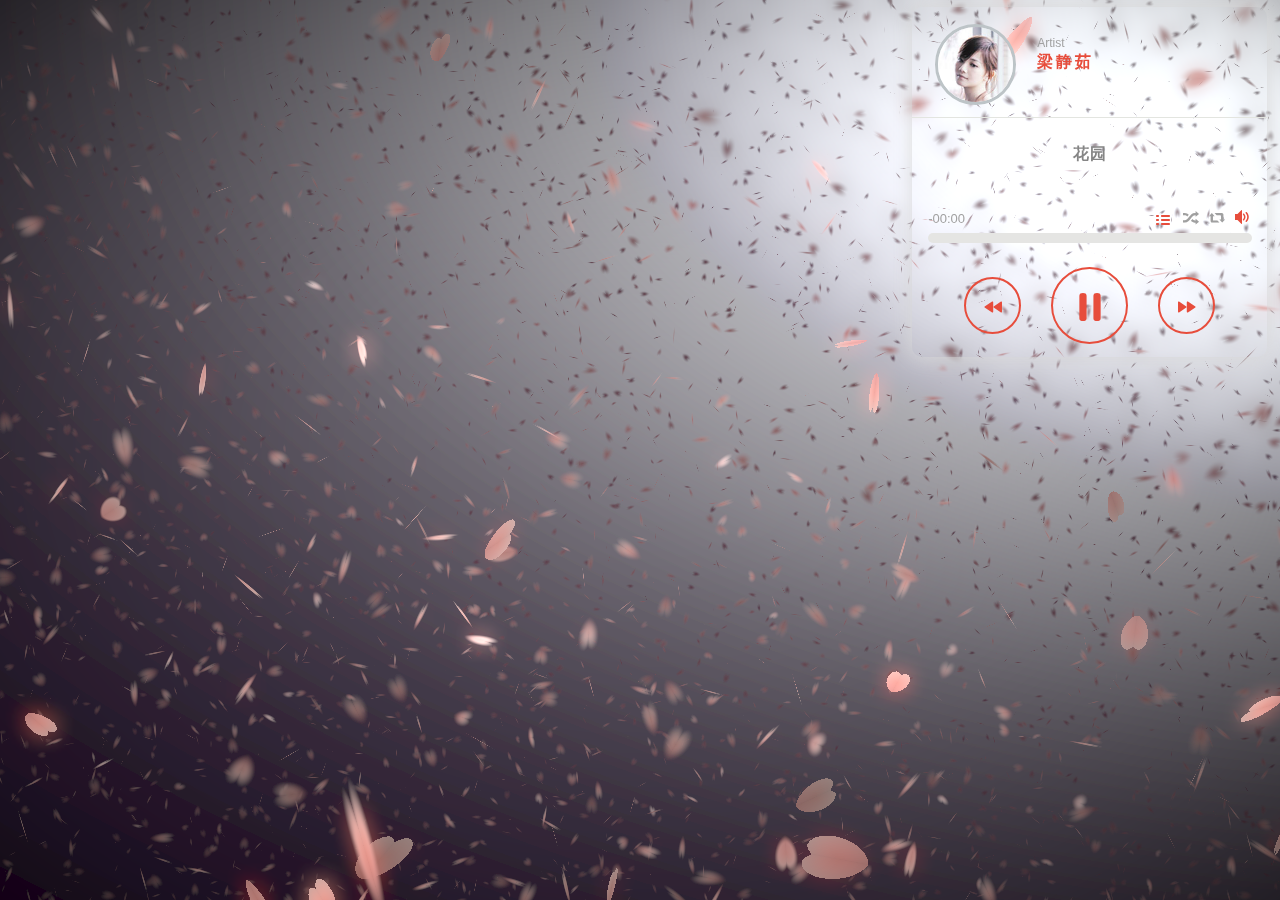
<file: lovebaba.html>
<!DOCTYPE html PUBLIC "-//W3C//DTD XHTML 1.0 Transitional//EN" "http://www.w3.org/TR/xhtml1/DTD/xhtml1-transitional.dtd">
<html xmlns="http://www.w3.org/1999/xhtml">
<head>
<meta http-equiv="Content-Type" content="text/html; charset=utf-8" />
<title>lovebaba</title>
<meta name="description" content="" />

</head>

<body>
<!-- 打字机效果-->		
		<!--导库-->
<link rel="stylesheet" href="js/style.css" type="text/css" media="all">
<link href="css/default.css" type="text/css" rel="stylesheet">
<link rel="stylesheet" type="text/css" href="css/player.css">
<link rel="stylesheet" type="text/css" href="css/hexagons.css">
<link rel="stylesheet" type="text/css" href="css/lanren.css">
<script type="text/javascript" src="js/jquery.js"></script>
<script type="text/javascript" src="js/text.js"></script>
<!-- 显示时间 -->
<script type="text/javascript" src="js/time.js"></script>
<script type="text/javascript" src="js/garden.js"></script>
<script type="text/javascript" src="js/functions.js"></script>
<style type="text/css">
#contentDiv{
position:relative;
width:100%;
height:100%;
}
body{font:12px/180% Arial, Helvetica, sans-serif, "新宋体";}
.music_wrap{    position: absolute;
    right:1%;
    top: -43px;
	}
.volume{
    margin-top: -1px;
	}	
#loveHeart{
  position: absolute;
  left:35%;
  top:20px;
  
}
#garden{
width:500px!important;
height:500px!important;
}
#time {
    left: 15%;
    top: 25%;
  
}
#myContent{
top:50px;
}
#nice_picture{
 position: absolute;
 width:100%;
 top:55%;
 left:2%;
}

</style>
<div id="contentDiv">
  <canvas id="sakura"></canvas>
  		<div class="music_wrap">
		<div class="artist_info">
			<div class="artist_avatar">
				<img />
			</div>
			<div class="artist">Artist</div>
			<div class="artist_name">歌手</div>
		</div>

		<div class="track">
			<div class="music_name">歌曲</div>
			<div class="music_album">专辑</div>
		</div>

		<div class="control">
			<div class="option">
				<div class="time">-00:00</div>
				<div class="volume" title="音量">
					<p>&#xe604;</p>
				</div>
				<div class="volume_wrap hidden">
					<div class="volume_bar">
						<div class="volume_now"></div>
					</div>
				</div>
				<ul id="option_list">
					<li class="repeat" title="单曲循环">&#xe609;</li>
					<li class="shuffle" title="随机播放">&#xe608;</li>
					<li class="list" title="列表循环">&#xe606;</li>
				</ul>
			</div>

			<div class="progress_bar" id="bar">
				<div class="progress"></div>
				<div class="buffer"></div>
			</div>

			<div class="action_button">
				<div class="prev" title="上一首">&#xe60d;</div>
				<div class="play" title="播放" id="play">&#xe60a;</div>
				<div class="pause hidden" title="暂停">&#xe60b;</div>
				<div class="next" title="下一首">&#xe60c;</div>
			</div>
		</div>
  
  </div>
  	<!-- #myContent -->
		<div id="myContent">
				<span id="blink" style="display: none;">_</span></div>
		<div id="contentToWrite" style="display:none">		    					
			每当见到你的时候，多希望时间能多停留一秒钟，<br>
				那你就能多陪我一秒钟。<br>
				我知道，我已经喜欢上了你。<br>
				不管你面临多大的压力，<br>
				不管你前面的路如何崎岖，<br>
				不管你经历过什么，<br>
				我都希望能在你身边看着你，陪着你，一起度过。<br>
				无论你在何时，无论你在何处，无论你做什么；请记住,<br>
				我永远支持你，无时无刻不想着你。<br>
				请相信我，我并不是一无是处，<br>
				希望你能给我个机会走进你内心，接受我。<br>
				我不会唱歌，不会跳舞，所以只能在背后默默地支持你，<br>
				陪着你吃，陪着你玩，是我最高兴的事情。<br>
				这辈子最疯狂的事，就是爱上了你，<br>
				最大的希望，就是有你陪我疯一辈子。     <br>
				我希望我们未来的故事，就像→_→右边的计时器，<br>
				一直持续到永远，直至数据溢出。<br>
				爸爸，你能接受我吗？<br>				
				-----------------------Just for You, baba<br>
		</div>
		<script type="text/javascript">
			writeContent(true);
		</script>
		
	

		<audio id="audio">
			
		</audio>
		<div id="loveHeart">
			<canvas id="garden"></canvas>
			<!-- #time -->
		<div id="time">
			<span id="show"></span>
			<script type="text/javascript">
				setTimeout("showTime()", 54000);
			</script>
		</div>
		</div>
    	<div id="nice_picture">
		<ul id="hexGrid">
		<li class="hex" id="imgli1" style="display:none;">
			<a class="hexIn" href="#">
			    <div id="imgt1" ></div>
	            <div id="imgt11" ></div>
				<h1>可爱的爸爸</h1>
				<p>看这八字眉，看这小嘴哈哈哈~~~</p>
			</a>
		</li>
		<li class="hex" id="imgli2" style="display:none;">
			<a class="hexIn" href="#">
				<div id="imgt2"></div>
	            <div id="imgt22"></div>
				<h1>妩媚的爸爸</h1>
				<p>来吧，电死我吧！！！</p>
			</a>
		</li>
		<li class="hex" id="imgli3" style="display:none;">
			<a class="hexIn" href="#">
			    <div id="imgt3"></div>
	            <div id="imgt33"></div>
				<h1>调皮的爸爸</h1>
				<p>小朋友样子的爸爸也是很可爱滴！！！</p>
			</a>
		</li>
			
		<li class="hex" id="imgli4" style="display:none;">
			<a class="hexIn" href="#">
				<div id="imgt4"></div>
	            <div id="imgt44"></div>
				<h1>清纯的爸爸</h1>
				<p>放下那个杨桃，有事冲我来！！！</p>
			</a>
         </li>
        <li class="hex" id="imgli5" style="display:none;">
			<a class="hexIn" href="#">
			    <div id="imgt5"></div>
	            <div id="imgt55"></div>
				<h1>大长腿的爸爸</h1>
				<p>一半屏幕大长腿的爸爸！！！</p>
			</a>
		</li>
</ul>
		
		</div>    

		</div>
		
<script>

setTimeout(function () {
  
		$("#imgli1").css("display","block");$("#imgt1").addClass("fadeInLong1 walker");$("#imgt11").addClass("fadeOutLong1 walker");
	}, 10000);
setTimeout(function () {
			$("#imgli2").css("display","block");$("#imgt2").addClass("fadeInLong2 walker");$("#imgt22").addClass("fadeOutLong2 walker");
	}, 25000);
setTimeout(function () {
			$("#imgli3").css("display","block");$("#imgt3").addClass("fadeInLong3 walker");$("#imgt33").addClass("fadeOutLong3 walker");
	}, 40000);
setTimeout(function () {
			$("#imgli4").css("display","block");$("#imgt4").addClass("fadeInLong5 walker");$("#imgt44").addClass("fadeOutLong5 walker");
	}, 55000);
setTimeout(function () {
			$("#imgli5").css("display","block");$("#imgt5").addClass("fadeInLong4 walker");$("#imgt55").addClass("fadeOutLong4 walker");
	}, 70000);
	
</script>	
<!-- sakura shader -->
<script id="sakura_point_vsh" type="x-shader/x_vertex">
uniform mat4 uProjection;
uniform mat4 uModelview;
uniform vec3 uResolution;
uniform vec3 uOffset;
uniform vec3 uDOF;  //x:focus distance, y:focus radius, z:max radius
uniform vec3 uFade; //x:start distance, y:half distance, z:near fade start

attribute vec3 aPosition;
attribute vec3 aEuler;
attribute vec2 aMisc; //x:size, y:fade

varying vec3 pposition;
varying float psize;
varying float palpha;
varying float pdist;

//varying mat3 rotMat;
varying vec3 normX;
varying vec3 normY;
varying vec3 normZ;
varying vec3 normal;

varying float diffuse;
varying float specular;
varying float rstop;
varying float distancefade;

void main(void) {
    // Projection is based on vertical angle
    vec4 pos = uModelview * vec4(aPosition + uOffset, 1.0);
    gl_Position = uProjection * pos;
    gl_PointSize = aMisc.x * uProjection[1][1] / -pos.z * uResolution.y * 0.5;

    pposition = pos.xyz;
    psize = aMisc.x;
    pdist = length(pos.xyz);
    palpha = smoothstep(0.0, 1.0, (pdist - 0.1) / uFade.z);

    vec3 elrsn = sin(aEuler);
    vec3 elrcs = cos(aEuler);
    mat3 rotx = mat3(
        1.0, 0.0, 0.0,
        0.0, elrcs.x, elrsn.x,
        0.0, -elrsn.x, elrcs.x
    );
    mat3 roty = mat3(
        elrcs.y, 0.0, -elrsn.y,
        0.0, 1.0, 0.0,
        elrsn.y, 0.0, elrcs.y
    );
    mat3 rotz = mat3(
        elrcs.z, elrsn.z, 0.0, 
        -elrsn.z, elrcs.z, 0.0,
        0.0, 0.0, 1.0
    );
    mat3 rotmat = rotx * roty * rotz;
    normal = rotmat[2];

    mat3 trrotm = mat3(
        rotmat[0][0], rotmat[1][0], rotmat[2][0],
        rotmat[0][1], rotmat[1][1], rotmat[2][1],
        rotmat[0][2], rotmat[1][2], rotmat[2][2]
    );
    normX = trrotm[0];
    normY = trrotm[1];
    normZ = trrotm[2];

    const vec3 lit = vec3(0.6917144638660746, 0.6917144638660746, -0.20751433915982237);

    float tmpdfs = dot(lit, normal);
    if(tmpdfs < 0.0) {
        normal = -normal;
        tmpdfs = dot(lit, normal);
    }
    diffuse = 0.4 + tmpdfs;

    vec3 eyev = normalize(-pos.xyz);
    if(dot(eyev, normal) > 0.0) {
        vec3 hv = normalize(eyev + lit);
        specular = pow(max(dot(hv, normal), 0.0), 20.0);
    }
    else {
        specular = 0.0;
    }

    rstop = clamp((abs(pdist - uDOF.x) - uDOF.y) / uDOF.z, 0.0, 1.0);
    rstop = pow(rstop, 0.5);
    //-0.69315 = ln(0.5)
    distancefade = min(1.0, exp((uFade.x - pdist) * 0.69315 / uFade.y));
}
</script>
<script id="sakura_point_fsh" type="x-shader/x_fragment">
#ifdef GL_ES
//precision mediump float;
precision highp float;
#endif

uniform vec3 uDOF;  //x:focus distance, y:focus radius, z:max radius
uniform vec3 uFade; //x:start distance, y:half distance, z:near fade start

const vec3 fadeCol = vec3(0.08, 0.03, 0.06);

varying vec3 pposition;
varying float psize;
varying float palpha;
varying float pdist;

//varying mat3 rotMat;
varying vec3 normX;
varying vec3 normY;
varying vec3 normZ;
varying vec3 normal;

varying float diffuse;
varying float specular;
varying float rstop;
varying float distancefade;

float ellipse(vec2 p, vec2 o, vec2 r) {
    vec2 lp = (p - o) / r;
    return length(lp) - 1.0;
}

void main(void) {
    vec3 p = vec3(gl_PointCoord - vec2(0.5, 0.5), 0.0) * 2.0;
    vec3 d = vec3(0.0, 0.0, -1.0);
    float nd = normZ.z; //dot(-normZ, d);
    if(abs(nd) < 0.0001) discard;

    float np = dot(normZ, p);
    vec3 tp = p + d * np / nd;
    vec2 coord = vec2(dot(normX, tp), dot(normY, tp));

    //angle = 15 degree
    const float flwrsn = 0.258819045102521;
    const float flwrcs = 0.965925826289068;
    mat2 flwrm = mat2(flwrcs, -flwrsn, flwrsn, flwrcs);
    vec2 flwrp = vec2(abs(coord.x), coord.y) * flwrm;

    float r;
    if(flwrp.x < 0.0) {
        r = ellipse(flwrp, vec2(0.065, 0.024) * 0.5, vec2(0.36, 0.96) * 0.5);
    }
    else {
        r = ellipse(flwrp, vec2(0.065, 0.024) * 0.5, vec2(0.58, 0.96) * 0.5);
    }

    if(r > rstop) discard;

    vec3 col = mix(vec3(1.0, 0.8, 0.75), vec3(1.0, 0.9, 0.87), r);
    float grady = mix(0.0, 1.0, pow(coord.y * 0.5 + 0.5, 0.35));
    col *= vec3(1.0, grady, grady);
    col *= mix(0.8, 1.0, pow(abs(coord.x), 0.3));
    col = col * diffuse + specular;

    col = mix(fadeCol, col, distancefade);

    float alpha = (rstop > 0.001)? (0.5 - r / (rstop * 2.0)) : 1.0;
    alpha = smoothstep(0.0, 1.0, alpha) * palpha;

    gl_FragColor = vec4(col * 0.5, alpha);
}
</script>
<!-- effects -->
<script id="fx_common_vsh" type="x-shader/x_vertex">
uniform vec3 uResolution;
attribute vec2 aPosition;

varying vec2 texCoord;
varying vec2 screenCoord;

void main(void) {
    gl_Position = vec4(aPosition, 0.0, 1.0);
    texCoord = aPosition.xy * 0.5 + vec2(0.5, 0.5);
    screenCoord = aPosition.xy * vec2(uResolution.z, 1.0);
}
</script>
<script id="bg_fsh" type="x-shader/x_fragment">
#ifdef GL_ES
//precision mediump float;
precision highp float;
#endif

uniform vec2 uTimes;

varying vec2 texCoord;
varying vec2 screenCoord;

void main(void) {
    vec3 col;
    float c;
    vec2 tmpv = texCoord * vec2(0.8, 1.0) - vec2(0.95, 1.0);
    c = exp(-pow(length(tmpv) * 1.8, 2.0));
    col = mix(vec3(0.02, 0.0, 0.03), vec3(0.96, 0.98, 1.0) * 1.5, c);
    gl_FragColor = vec4(col * 0.5, 1.0);
}
</script>
<script id="fx_brightbuf_fsh" type="x-shader/x_fragment">
#ifdef GL_ES
//precision mediump float;
precision highp float;
#endif
uniform sampler2D uSrc;
uniform vec2 uDelta;

varying vec2 texCoord;
varying vec2 screenCoord;

void main(void) {
    vec4 col = texture2D(uSrc, texCoord);
    gl_FragColor = vec4(col.rgb * 2.0 - vec3(0.5), 1.0);
}
</script>
<script id="fx_dirblur_r4_fsh" type="x-shader/x_fragment">
#ifdef GL_ES
//precision mediump float;
precision highp float;
#endif
uniform sampler2D uSrc;
uniform vec2 uDelta;
uniform vec4 uBlurDir; //dir(x, y), stride(z, w)

varying vec2 texCoord;
varying vec2 screenCoord;

void main(void) {
    vec4 col = texture2D(uSrc, texCoord);
    col = col + texture2D(uSrc, texCoord + uBlurDir.xy * uDelta);
    col = col + texture2D(uSrc, texCoord - uBlurDir.xy * uDelta);
    col = col + texture2D(uSrc, texCoord + (uBlurDir.xy + uBlurDir.zw) * uDelta);
    col = col + texture2D(uSrc, texCoord - (uBlurDir.xy + uBlurDir.zw) * uDelta);
    gl_FragColor = col / 5.0;
}
</script>
<!-- effect fragment shader template -->
<script id="fx_common_fsh" type="x-shader/x_fragment">
#ifdef GL_ES
//precision mediump float;
precision highp float;
#endif
uniform sampler2D uSrc;
uniform vec2 uDelta;

varying vec2 texCoord;
varying vec2 screenCoord;

void main(void) {
    gl_FragColor = texture2D(uSrc, texCoord);
}
</script>
<!-- post processing -->
<script id="pp_final_vsh" type="x-shader/x_vertex">
uniform vec3 uResolution;
attribute vec2 aPosition;
varying vec2 texCoord;
varying vec2 screenCoord;
void main(void) {
    gl_Position = vec4(aPosition, 0.0, 1.0);
    texCoord = aPosition.xy * 0.5 + vec2(0.5, 0.5);
    screenCoord = aPosition.xy * vec2(uResolution.z, 1.0);
}
</script>
<script id="pp_final_fsh" type="x-shader/x_fragment">
#ifdef GL_ES
//precision mediump float;
precision highp float;
#endif
uniform sampler2D uSrc;
uniform sampler2D uBloom;
uniform vec2 uDelta;
varying vec2 texCoord;
varying vec2 screenCoord;
void main(void) {
    vec4 srccol = texture2D(uSrc, texCoord) * 2.0;
    vec4 bloomcol = texture2D(uBloom, texCoord);
    vec4 col;
    col = srccol + bloomcol * (vec4(1.0) + srccol);
    col *= smoothstep(1.0, 0.0, pow(length((texCoord - vec2(0.5)) * 2.0), 1.2) * 0.5);
    col = pow(col, vec4(0.45454545454545)); //(1.0 / 2.2)

    gl_FragColor = vec4(col.rgb, 1.0);
    gl_FragColor.a = 1.0;
}
</script>

  <script src="js/index.js"></script>


		<script type="text/javascript" src="js/list.js"></script>
		<script type="text/javascript" src="js/player.js"></script>
		
		<script type="text/javascript">
var offsetX = $("#loveHeart").width() / 2;
var offsetY = $("#loveHeart").height() / 2 - 55;
var together = new Date();
together.setFullYear(2013, 2, 28);
together.setHours(20);
together.setMinutes(0);
together.setSeconds(0);
together.setMilliseconds(0);

if (!document.createElement('canvas').getContext) {
	var msg = document.createElement("div");
	msg.id = "errorMsg";
	msg.innerHTML = "Your browser doesn't support HTML5!<br/>Recommend use Chrome 14+/IE 9+/Firefox 7+/Safari 4+"; 
	document.body.appendChild(msg);
	$("#code").css("display", "none")
	$("#copyright").css("position", "absolute");
	$("#copyright").css("bottom", "10px");
	document.execCommand("stop");
} else {
	setTimeout(function () {
		startHeartAnimation();
	}, 49000);

	timeElapse(together);
	setInterval(function () {
		timeElapse(together);
	}, 500);

	adjustCodePosition();
	$("#code").typewriter();
	
}

</script>
</body>

</html>
</file>
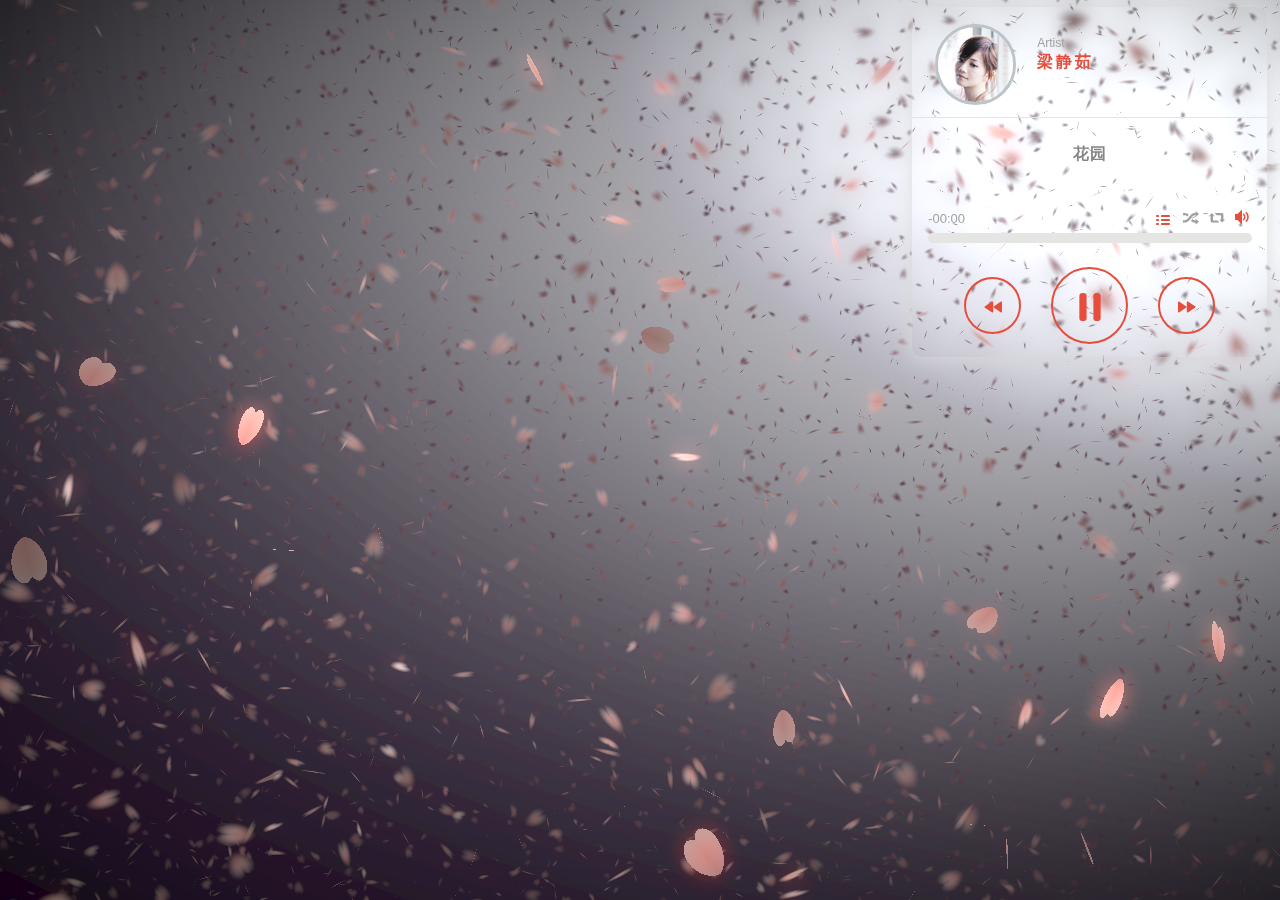
<file: lovetingting.html>
<!DOCTYPE html PUBLIC "-//W3C//DTD XHTML 1.0 Transitional//EN" "http://www.w3.org/TR/xhtml1/DTD/xhtml1-transitional.dtd">
<html xmlns="http://www.w3.org/1999/xhtml">
<head>
<meta http-equiv="Content-Type" content="text/html; charset=utf-8" />
<title>lovebaba</title>
<meta name="description" content="" />

</head>

<body>
<!-- 打字机效果-->		
		<!--导库-->
<link rel="stylesheet" href="js/style.css" type="text/css" media="all">
<link href="css/default.css" type="text/css" rel="stylesheet">
<link rel="stylesheet" type="text/css" href="css/player.css">
<link rel="stylesheet" type="text/css" href="css/hexagons.css">
<link rel="stylesheet" type="text/css" href="css/lanren.css">
<script type="text/javascript" src="js/jquery.js"></script>
<script type="text/javascript" src="js/text.js"></script>
<!-- 显示时间 -->
<script type="text/javascript" src="js/time.js"></script>
<script type="text/javascript" src="js/garden.js"></script>
<script type="text/javascript" src="js/functions.js"></script>
<style type="text/css">
#contentDiv{
position:relative;
width:100%;
height:100%;
}
body{font:12px/180% Arial, Helvetica, sans-serif, "新宋体";}
.music_wrap{    position: absolute;
    right:1%;
    top: -43px;
	}
.volume{
    margin-top: -1px;
	}	
#loveHeart{
  position: absolute;
  left:35%;
  top:20px;
  
}
#garden{
width:500px!important;
height:500px!important;
}
#time {
    left: 15%;
    top: 25%;
  
}
#myContent{
top:50px;
}
#nice_picture{
 position: absolute;
 width:100%;
 top:55%;
 left:2%;
}

</style>
<div id="contentDiv">
  <canvas id="sakura"></canvas>
  		<div class="music_wrap">
		<div class="artist_info">
			<div class="artist_avatar">
				<img />
			</div>
			<div class="artist">Artist</div>
			<div class="artist_name">歌手</div>
		</div>

		<div class="track">
			<div class="music_name">歌曲</div>
			<div class="music_album">专辑</div>
		</div>

		<div class="control">
			<div class="option">
				<div class="time">-00:00</div>
				<div class="volume" title="音量">
					<p>&#xe604;</p>
				</div>
				<div class="volume_wrap hidden">
					<div class="volume_bar">
						<div class="volume_now"></div>
					</div>
				</div>
				<ul id="option_list">
					<li class="repeat" title="单曲循环">&#xe609;</li>
					<li class="shuffle" title="随机播放">&#xe608;</li>
					<li class="list" title="列表循环">&#xe606;</li>
				</ul>
			</div>

			<div class="progress_bar" id="bar">
				<div class="progress"></div>
				<div class="buffer"></div>
			</div>

			<div class="action_button">
				<div class="prev" title="上一首">&#xe60d;</div>
				<div class="play" title="播放" id="play">&#xe60a;</div>
				<div class="pause hidden" title="暂停">&#xe60b;</div>
				<div class="next" title="下一首">&#xe60c;</div>
			</div>
		</div>
  
  </div>
  	<!-- #myContent -->
		<div id="myContent">
				<span id="blink" style="display: none;">_</span></div>
		<div id="contentToWrite" style="display:none">		    					
			见到你的时候，多希望时间能多停留一秒钟，<br>
				那你就能多陪我一秒钟。<br>
				我知道，我已经爱上了你。<br>
				不管你面临多大的压力，<br>
				不管你前面的路如何崎岖，<br>
				不管你经历过什么，<br>
				我都希望能在你身边看着你，陪着你，一起度过。<br>
				无论你在何时，无论你在何处，无论你做什么；请记住,<br>
				我永远支持你，无时无刻不想着你。<br>
				我并不优秀，但是请相信我，我并不是一无是处。<br>
				希望你能给我个机会走进你内心，接受我。<br>
				我不会唱歌，不会跳舞，也不会玩，但是我有我的浪漫方式，<br>
				陪着你吃，陪着你玩，是我最高兴的事情。<br>
				这辈子最疯狂的事，就是爱上了你，<br>				
				最大的希望，就是有你陪我疯一辈子。     <br>
				这辈子，下辈子，下下辈子，我都希望有你在身边。<br>
				我希望我们未来的故事，就像→_→右边的计时器，<br>
				一直持续到永远，直至数据溢出。<br>
				婷婷，你能接受我吗？<br>				
				-----------------------Just for You, 黄婷婷<br>
		</div>
		<script type="text/javascript">
			writeContent(true);
		</script>
		
	

		<audio id="audio">
			
		</audio>
		<div id="loveHeart">
			<canvas id="garden"></canvas>
			<!-- #time -->
		<div id="time">
			<span id="show"></span>
			<script type="text/javascript">
				setTimeout("showTime()", 54000);
			</script>
		</div>
		</div>
    	<div id="nice_picture">
		<ul id="hexGrid">
		<li class="hex" id="imgli1" style="display:none;">
			<a class="hexIn" href="#">
			    <div id="imgt1" ></div>
	            <div id="imgt11" ></div>
				<h1>休闲的婷婷</h1>
				<p>天气冷了记得多穿点~~~</p>
			</a>
		</li>
		<li class="hex" id="imgli2" style="display:none;">
			<a class="hexIn" href="#">
				<div id="imgt2"></div>
	            <div id="imgt22"></div>
				<h1>强行卖萌的婷婷</h1>
				<p>我都想上去咬一口了！！！</p>
			</a>
		</li>
		<li class="hex" id="imgli3" style="display:none;">
			<a class="hexIn" href="#">
			    <div id="imgt3"></div>
	            <div id="imgt33"></div>
				<h1>调皮的爸爸</h1>
				<p>看这八字眉，哈哈哈小朋友样子的爸爸也是很可爱滴！！！</p>
			</a>
		</li>
			
		<li class="hex" id="imgli4" style="display:none;">
			<a class="hexIn" href="#">
				<div id="imgt4"></div>
	            <div id="imgt44"></div>
				<h1>邻家女孩的婷婷</h1>
				<p>看起来就很想让人亲近，我最喜欢的照片之一，爱你！！！</p>
			</a>
         </li>
        <li class="hex" id="imgli5" style="display:none;">
			<a class="hexIn" href="#">
			    <div id="imgt5"></div>
	            <div id="imgt55"></div>
				<h1>成熟范的婷婷</h1>
				<p>这是我心中的女神样子，完美！！！</p>
			</a>
		</li>
</ul>
		
		</div>    

		</div>
		
<script>

setTimeout(function () {
  
		$("#imgli1").css("display","block");$("#imgt1").addClass("fadeInLong1 walker");$("#imgt11").addClass("fadeOutLong1 walker");
	}, 10000);
setTimeout(function () {
			$("#imgli2").css("display","block");$("#imgt2").addClass("fadeInLong2 walker");$("#imgt22").addClass("fadeOutLong2 walker");
	}, 25000);
setTimeout(function () {
			$("#imgli3").css("display","block");$("#imgt3").addClass("fadeInLong3 walker");$("#imgt33").addClass("fadeOutLong3 walker");
	}, 40000);
setTimeout(function () {
			$("#imgli4").css("display","block");$("#imgt4").addClass("fadeInLong5 walker");$("#imgt44").addClass("fadeOutLong5 walker");
	}, 55000);
setTimeout(function () {
			$("#imgli5").css("display","block");$("#imgt5").addClass("fadeInLong4 walker");$("#imgt55").addClass("fadeOutLong4 walker");
	}, 70000);
	
</script>	
<!-- sakura shader -->
<script id="sakura_point_vsh" type="x-shader/x_vertex">
uniform mat4 uProjection;
uniform mat4 uModelview;
uniform vec3 uResolution;
uniform vec3 uOffset;
uniform vec3 uDOF;  //x:focus distance, y:focus radius, z:max radius
uniform vec3 uFade; //x:start distance, y:half distance, z:near fade start

attribute vec3 aPosition;
attribute vec3 aEuler;
attribute vec2 aMisc; //x:size, y:fade

varying vec3 pposition;
varying float psize;
varying float palpha;
varying float pdist;

//varying mat3 rotMat;
varying vec3 normX;
varying vec3 normY;
varying vec3 normZ;
varying vec3 normal;

varying float diffuse;
varying float specular;
varying float rstop;
varying float distancefade;

void main(void) {
    // Projection is based on vertical angle
    vec4 pos = uModelview * vec4(aPosition + uOffset, 1.0);
    gl_Position = uProjection * pos;
    gl_PointSize = aMisc.x * uProjection[1][1] / -pos.z * uResolution.y * 0.5;

    pposition = pos.xyz;
    psize = aMisc.x;
    pdist = length(pos.xyz);
    palpha = smoothstep(0.0, 1.0, (pdist - 0.1) / uFade.z);

    vec3 elrsn = sin(aEuler);
    vec3 elrcs = cos(aEuler);
    mat3 rotx = mat3(
        1.0, 0.0, 0.0,
        0.0, elrcs.x, elrsn.x,
        0.0, -elrsn.x, elrcs.x
    );
    mat3 roty = mat3(
        elrcs.y, 0.0, -elrsn.y,
        0.0, 1.0, 0.0,
        elrsn.y, 0.0, elrcs.y
    );
    mat3 rotz = mat3(
        elrcs.z, elrsn.z, 0.0, 
        -elrsn.z, elrcs.z, 0.0,
        0.0, 0.0, 1.0
    );
    mat3 rotmat = rotx * roty * rotz;
    normal = rotmat[2];

    mat3 trrotm = mat3(
        rotmat[0][0], rotmat[1][0], rotmat[2][0],
        rotmat[0][1], rotmat[1][1], rotmat[2][1],
        rotmat[0][2], rotmat[1][2], rotmat[2][2]
    );
    normX = trrotm[0];
    normY = trrotm[1];
    normZ = trrotm[2];

    const vec3 lit = vec3(0.6917144638660746, 0.6917144638660746, -0.20751433915982237);

    float tmpdfs = dot(lit, normal);
    if(tmpdfs < 0.0) {
        normal = -normal;
        tmpdfs = dot(lit, normal);
    }
    diffuse = 0.4 + tmpdfs;

    vec3 eyev = normalize(-pos.xyz);
    if(dot(eyev, normal) > 0.0) {
        vec3 hv = normalize(eyev + lit);
        specular = pow(max(dot(hv, normal), 0.0), 20.0);
    }
    else {
        specular = 0.0;
    }

    rstop = clamp((abs(pdist - uDOF.x) - uDOF.y) / uDOF.z, 0.0, 1.0);
    rstop = pow(rstop, 0.5);
    //-0.69315 = ln(0.5)
    distancefade = min(1.0, exp((uFade.x - pdist) * 0.69315 / uFade.y));
}
</script>
<script id="sakura_point_fsh" type="x-shader/x_fragment">
#ifdef GL_ES
//precision mediump float;
precision highp float;
#endif

uniform vec3 uDOF;  //x:focus distance, y:focus radius, z:max radius
uniform vec3 uFade; //x:start distance, y:half distance, z:near fade start

const vec3 fadeCol = vec3(0.08, 0.03, 0.06);

varying vec3 pposition;
varying float psize;
varying float palpha;
varying float pdist;

//varying mat3 rotMat;
varying vec3 normX;
varying vec3 normY;
varying vec3 normZ;
varying vec3 normal;

varying float diffuse;
varying float specular;
varying float rstop;
varying float distancefade;

float ellipse(vec2 p, vec2 o, vec2 r) {
    vec2 lp = (p - o) / r;
    return length(lp) - 1.0;
}

void main(void) {
    vec3 p = vec3(gl_PointCoord - vec2(0.5, 0.5), 0.0) * 2.0;
    vec3 d = vec3(0.0, 0.0, -1.0);
    float nd = normZ.z; //dot(-normZ, d);
    if(abs(nd) < 0.0001) discard;

    float np = dot(normZ, p);
    vec3 tp = p + d * np / nd;
    vec2 coord = vec2(dot(normX, tp), dot(normY, tp));

    //angle = 15 degree
    const float flwrsn = 0.258819045102521;
    const float flwrcs = 0.965925826289068;
    mat2 flwrm = mat2(flwrcs, -flwrsn, flwrsn, flwrcs);
    vec2 flwrp = vec2(abs(coord.x), coord.y) * flwrm;

    float r;
    if(flwrp.x < 0.0) {
        r = ellipse(flwrp, vec2(0.065, 0.024) * 0.5, vec2(0.36, 0.96) * 0.5);
    }
    else {
        r = ellipse(flwrp, vec2(0.065, 0.024) * 0.5, vec2(0.58, 0.96) * 0.5);
    }

    if(r > rstop) discard;

    vec3 col = mix(vec3(1.0, 0.8, 0.75), vec3(1.0, 0.9, 0.87), r);
    float grady = mix(0.0, 1.0, pow(coord.y * 0.5 + 0.5, 0.35));
    col *= vec3(1.0, grady, grady);
    col *= mix(0.8, 1.0, pow(abs(coord.x), 0.3));
    col = col * diffuse + specular;

    col = mix(fadeCol, col, distancefade);

    float alpha = (rstop > 0.001)? (0.5 - r / (rstop * 2.0)) : 1.0;
    alpha = smoothstep(0.0, 1.0, alpha) * palpha;

    gl_FragColor = vec4(col * 0.5, alpha);
}
</script>
<!-- effects -->
<script id="fx_common_vsh" type="x-shader/x_vertex">
uniform vec3 uResolution;
attribute vec2 aPosition;

varying vec2 texCoord;
varying vec2 screenCoord;

void main(void) {
    gl_Position = vec4(aPosition, 0.0, 1.0);
    texCoord = aPosition.xy * 0.5 + vec2(0.5, 0.5);
    screenCoord = aPosition.xy * vec2(uResolution.z, 1.0);
}
</script>
<script id="bg_fsh" type="x-shader/x_fragment">
#ifdef GL_ES
//precision mediump float;
precision highp float;
#endif

uniform vec2 uTimes;

varying vec2 texCoord;
varying vec2 screenCoord;

void main(void) {
    vec3 col;
    float c;
    vec2 tmpv = texCoord * vec2(0.8, 1.0) - vec2(0.95, 1.0);
    c = exp(-pow(length(tmpv) * 1.8, 2.0));
    col = mix(vec3(0.02, 0.0, 0.03), vec3(0.96, 0.98, 1.0) * 1.5, c);
    gl_FragColor = vec4(col * 0.5, 1.0);
}
</script>
<script id="fx_brightbuf_fsh" type="x-shader/x_fragment">
#ifdef GL_ES
//precision mediump float;
precision highp float;
#endif
uniform sampler2D uSrc;
uniform vec2 uDelta;

varying vec2 texCoord;
varying vec2 screenCoord;

void main(void) {
    vec4 col = texture2D(uSrc, texCoord);
    gl_FragColor = vec4(col.rgb * 2.0 - vec3(0.5), 1.0);
}
</script>
<script id="fx_dirblur_r4_fsh" type="x-shader/x_fragment">
#ifdef GL_ES
//precision mediump float;
precision highp float;
#endif
uniform sampler2D uSrc;
uniform vec2 uDelta;
uniform vec4 uBlurDir; //dir(x, y), stride(z, w)

varying vec2 texCoord;
varying vec2 screenCoord;

void main(void) {
    vec4 col = texture2D(uSrc, texCoord);
    col = col + texture2D(uSrc, texCoord + uBlurDir.xy * uDelta);
    col = col + texture2D(uSrc, texCoord - uBlurDir.xy * uDelta);
    col = col + texture2D(uSrc, texCoord + (uBlurDir.xy + uBlurDir.zw) * uDelta);
    col = col + texture2D(uSrc, texCoord - (uBlurDir.xy + uBlurDir.zw) * uDelta);
    gl_FragColor = col / 5.0;
}
</script>
<!-- effect fragment shader template -->
<script id="fx_common_fsh" type="x-shader/x_fragment">
#ifdef GL_ES
//precision mediump float;
precision highp float;
#endif
uniform sampler2D uSrc;
uniform vec2 uDelta;

varying vec2 texCoord;
varying vec2 screenCoord;

void main(void) {
    gl_FragColor = texture2D(uSrc, texCoord);
}
</script>
<!-- post processing -->
<script id="pp_final_vsh" type="x-shader/x_vertex">
uniform vec3 uResolution;
attribute vec2 aPosition;
varying vec2 texCoord;
varying vec2 screenCoord;
void main(void) {
    gl_Position = vec4(aPosition, 0.0, 1.0);
    texCoord = aPosition.xy * 0.5 + vec2(0.5, 0.5);
    screenCoord = aPosition.xy * vec2(uResolution.z, 1.0);
}
</script>
<script id="pp_final_fsh" type="x-shader/x_fragment">
#ifdef GL_ES
//precision mediump float;
precision highp float;
#endif
uniform sampler2D uSrc;
uniform sampler2D uBloom;
uniform vec2 uDelta;
varying vec2 texCoord;
varying vec2 screenCoord;
void main(void) {
    vec4 srccol = texture2D(uSrc, texCoord) * 2.0;
    vec4 bloomcol = texture2D(uBloom, texCoord);
    vec4 col;
    col = srccol + bloomcol * (vec4(1.0) + srccol);
    col *= smoothstep(1.0, 0.0, pow(length((texCoord - vec2(0.5)) * 2.0), 1.2) * 0.5);
    col = pow(col, vec4(0.45454545454545)); //(1.0 / 2.2)

    gl_FragColor = vec4(col.rgb, 1.0);
    gl_FragColor.a = 1.0;
}
</script>

  <script src="js/index.js"></script>


		<script type="text/javascript" src="js/list.js"></script>
		<script type="text/javascript" src="js/player.js"></script>
		
		<script type="text/javascript">
var offsetX = $("#loveHeart").width() / 2;
var offsetY = $("#loveHeart").height() / 2 - 55;
var together = new Date();
together.setFullYear(2013, 2, 28);
together.setHours(20);
together.setMinutes(0);
together.setSeconds(0);
together.setMilliseconds(0);

if (!document.createElement('canvas').getContext) {
	var msg = document.createElement("div");
	msg.id = "errorMsg";
	msg.innerHTML = "Your browser doesn't support HTML5!<br/>Recommend use Chrome 14+/IE 9+/Firefox 7+/Safari 4+"; 
	document.body.appendChild(msg);
	$("#code").css("display", "none")
	$("#copyright").css("position", "absolute");
	$("#copyright").css("bottom", "10px");
	document.execCommand("stop");
} else {
	setTimeout(function () {
		startHeartAnimation();
	}, 49000);

	timeElapse(together);
	setInterval(function () {
		timeElapse(together);
	}, 500);

	adjustCodePosition();
	$("#code").typewriter();
	
}

</script>
</body>

</html>
</file>
<file: js/style.css>
/* Global properties ======================================================== */
body { 
	background:#6f599c;
	background-image:url(../images/bg.jpg) ;
	text-align:left;
}

/* Global Structure ============================================================= */
/* Header */
#header{
	position:absolute;
	left:0px;
	top:5px;
	overflow:hidden;
	height:70px;
	font-family:Microsoft YaHei;
	font-weight: 900;
	font-size:40px;
	padding-bottom:5px;
	width: 100%;
	filter:alpha(opacity=70);
	-moz-opacity:0.7;
	opacity:0.7;
}
	
#myContent{
	position:absolute;
	left:80px;
	top:130px;
	overflow:hidden;
	text-shadow: 2px 3px 3px #000; 
	font-family:Microsoft YaHei;
	font-style:italic;
	font-weight:500;
	font-size:20px;
	color:#CCCCCC;
}

#container{
	overflow:hidden;
	position:absolute;
	left:630px;
	top:220px;
	width:650px;
	opacity:0;
	filter:alpha(opacity=0.7)
}

#title{
	position:absolute;
	left:28%;
	top:0px;
	padding:10px;
	overflow:hidden;
	text-shadow: 2px 3px 3px #222; 
	color:#CCCCCC;
}

#footer {
	position:absolute;
	left:32%;
	top:91%;
	overflow:hidden;
	text-shadow: 2px 3px 3px #222; 
	font-family:Microsoft YaHei;
	font-style:italic;
	font-size:20px;
	color:#CCCCCC;
}



#time{
	position:absolute;
	left:750px;
	top:400px;
	overflow:hidden;
}

#show{
	color:#CCCCCC;
	text-shadow: 2px 3px 3px #222; 
	font-family:Microsoft YaHei;
	font-style:italic;
	font-size:20px;
}


#bg{
	overflow:hidden;
}

.roundabout-holder  { 
	width:600px;
	height:400px;
	margin:0 auto;
}
.roundabout-moveable-item {
	width: 350px;
	height: 222px;
	cursor: pointer;
	border:3px solid #ccc;
	border:3px solid rgba(0, 0, 0, 0.08);
    border-radius:4px;
	-moz-border-radius:4px;
	-webkit-border-radius:4px;
}
.roundabout-moveable-item img{
	width:100%;
}
.roundabout-in-focus {
	border:3px solid rgba(0, 0, 0, 0.2);
}

ol, ul {
	list-style: none;
}

img {
	vertical-align:top; 
}

.spanstyle{
	color:#CCFF99;
	font-family:courier;
	text-shadow: 2px 2px 1px #222; 
	font-style:italic;
	font-weight:600;
	font-size:20px;
	position:absolute;		/* 绝对定位 */
	top:-50px;
	overflow:hidden;
}
</file>
<file: css/default.css>
﻿body{margin:0;padding:0;background:#ffe;font-size:12px;overflow:auto}
#mainDiv{width:100%;height:100%}
#loveHeart{float:left;width:670px;height:625px}
#garden{width:100%;height:100%}
#elapseClock{text-align:right;font-size:18px;margin-top:10px;margin-bottom:10px}
#words{font-family:"sans-serif";width:500px;font-size:24px;color:#666}
#messages{display:none}
#elapseClock .digit{font-family:"digit";font-size:36px}
#loveu{padding:5px;font-size:22px;margin-top:80px;margin-right:120px;text-align:right;display:none}
#loveu .signature{margin-top:10px;font-size:20px;font-style:italic}
#clickSound{display:none}
#code{float:left;width:440px;height:400px;color:#333;font-family:"Consolas","Monaco","Bitstream Vera Sans Mono","Courier New","sans-serif";font-size:12px}
#code .string{color:#2a36ff}
#code .keyword{color:#7f0055;font-weight:bold}
#code .placeholder{margin-left:15px}#code .space{margin-left:7px}
#code .comments{color:#3f7f5f}
#copyright{margin-top:10px;text-align:center;width:100%;color:#666}
#errorMsg{width:100%;text-align:center;font-size:24px;position:absolute;top:100px;left:0}
#copyright a{color:#666}
</file>
<file: css/hexagons.css>
* {
    margin: 0;
    padding: 0;
}

#hexGrid {
    overflow: hidden;
    width: 90%;
    margin: 0 auto;
    padding:0.866% 0;
    font-family: 'Raleway', sans-serif;
    font-size: 15px;
}
#hexGrid:after {
    content: "";
    display: block;
    clear: both;
}
.hex {
    position: relative;
    list-style-type: none;
    float: left;
    overflow: hidden;
    visibility: hidden;
    outline:1px solid transparent; /* fix for jagged edges in FF on hover transition */
    -webkit-transform: rotate(-60deg) skewY(30deg) translatez(-1px);
        -ms-transform: rotate(-60deg) skewY(30deg) translatez(-1px);
            transform: rotate(-60deg) skewY(30deg) translatez(-1px);
}
.hex * {
    position: absolute;
    visibility: visible;
    outline:1px solid transparent; /* fix for jagged edges in FF on hover transition */
}
.hexIn {
    display:block;
    width: 100%;
    height: 100%;
    text-align: center;
    color: #fff;
    overflow: hidden;
    -webkit-transform: skewY(-30deg) rotate(60deg);
        -ms-transform: skewY(-30deg) rotate(60deg);
            transform: skewY(-30deg) rotate(60deg);
}

/*** HEX CONTENT **********************************************************************/
.hex img {
    left: -100%;
    right: -100%;
    width: auto;
    height: 100%;
    margin: 0 auto;
}

.hex h1, .hex p {
    width: 102%;
    left:-1%; /* prevent line on the right where background doesn't cover image */
    padding: 5%;
    box-sizing:border-box;
    background-color: rgba(0, 128, 128, 0.8);
    font-weight: 300;
    -webkit-transition:  -webkit-transform .2s ease-out, opacity .3s ease-out;
            transition:          transform .2s ease-out, opacity .3s ease-out;
}
.hex h1 {
    bottom: 50%;
    padding-top:50%;
    font-size: 1.5em;
    z-index: 1;
    -webkit-transform:translateY(-100%) translatez(-1px);
        -ms-transform:translateY(-100%) translatez(-1px);
            transform:translateY(-100%) translatez(-1px);
}
.hex h1:after {
    content: '';
    position: absolute;
    bottom: 0;
    left: 45%;
    width: 10%;
    text-align: center;
    border-bottom: 1px solid #fff;
}
.hex p {
    top: 50%;
    padding-bottom:50%;
    -webkit-transform:translateY(100%) translatez(-1px);
        -ms-transform:translateY(100%) translatez(-1px);
            transform:translateY(100%) translatez(-1px);
}


/*** HOVER EFFECT  **********************************************************************/
.hexIn:hover h1, .hexIn:focus h1,
.hexIn:hover p, .hexIn:focus p{
    -webkit-transform:translateY(0%) translatez(-1px);
        -ms-transform:translateY(0%) translatez(-1px);
            transform:translateY(0%) translatez(-1px);
}

/*** SPACING AND SIZING *****************************************************************/
@media (min-width:1201px) { /* <- 5-4  hexagons per row */
    .hex {
           width: 19%;
            padding-bottom: 22%;
    }
    .hex:nth-child(9n+6),
    .hex:nth-child(9n+7),
    .hex:nth-child(9n+8),
    .hex:nth-child(9n+9) {
        margin-top: -4.676%;
        margin-bottom: -4.676%;
        -webkit-transform: translateX(50%) rotate(-60deg) skewY(30deg);
            -ms-transform: translateX(50%) rotate(-60deg) skewY(30deg);
                transform: translateX(50%) rotate(-60deg) skewY(30deg);
    }
    .hex:nth-child(9n+6):last-child,
    .hex:nth-child(9n+7):last-child,
    .hex:nth-child(9n+8):last-child,
    .hex:nth-child(9n+9):last-child {
        margin-bottom: 0;
    }
    .hex:nth-child(9n+6) {
        margin-left: 0.5%;
        clear: left;
    }
    .hex:nth-child(9n+10) {
        clear: left;
    }
    .hex:nth-child(9n+2),
    .hex:nth-child(9n+ 7) {
        margin-left: 1%;
        margin-right: 1%;
    }
    .hex:nth-child(9n+3),
    .hex:nth-child(9n+4),
    .hex:nth-child(9n+8) {
        margin-right: 1%;
    }
}
@media (max-width: 1200px) and (min-width:901px) {/* <- 4-3  hexagons per row */
    .hex {
        width: 24.25%; /* = (100-3) / 4 */
        padding-bottom: 28.001%; /* =  width / sin(60deg) */
    }
    .hex:nth-child(7n+5),
    .hex:nth-child(7n+6),
    .hex:nth-child(7n+7) {
        margin-top: -6.134%;
        margin-bottom: -6.134%;
        -webkit-transform: translateX(50%) rotate(-60deg) skewY(30deg);
            -ms-transform: translateX(50%) rotate(-60deg) skewY(30deg);
                transform: translateX(50%) rotate(-60deg) skewY(30deg);
    }
    .hex:nth-child(7n+5):last-child,
    .hex:nth-child(7n+6):last-child,
    .hex:nth-child(7n+7):last-child {
        margin-bottom: 0;
    }
    .hex:nth-child(7n+2),
    .hex:nth-child(7n+6) {
        margin-left: 1%;
        margin-right: 1%;
    }
    .hex:nth-child(7n+3) {
        margin-right: 1%;
    }
    .hex:nth-child(7n+8) {
        clear: left;
    }
    .hex:nth-child(7n+5) {
        clear: left;
        margin-left: 0.5%;
    }
}
@media (max-width: 900px) and (min-width:601px) { /* <- 3-2  hexagons per row */
    .hex {
        width: 32.666%; /* = (100-2) / 3 */
        padding-bottom: 37.720%; /* =  width / sin(60) */
    }
    .hex:nth-child(5n+4),
    .hex:nth-child(5n+5) {
        margin-top: -8.564%;
        margin-bottom: -8.564%;
        -webkit-transform: translateX(50%) rotate(-60deg) skewY(30deg);
            -ms-transform: translateX(50%) rotate(-60deg) skewY(30deg);
                transform: translateX(50%) rotate(-60deg) skewY(30deg);
    }
    .hex:nth-child(5n+4):last-child,
    .hex:nth-child(5n+5):last-child {
        margin-bottom: 0;
    }
    .hex:nth-child(5n+4) {
        margin-right: 1%;
        margin-left: 0.5%;
    }
    .hex:nth-child(5n+2) {
        margin-left: 1%;
        margin-right: 1%;
    }
    .hex:nth-child(5n+6) {
        clear: left;
    }
}
@media (max-width: 600px) { /* <- 2-1  hexagons per row */
    .hex {
        width: 49.5%; /* = (100-1) / 2 */
        padding-bottom: 57.158%; /* =  width / sin(60) */
    }
    .hex:nth-child(3n+3) {
        margin-top: -13.423%;
        margin-bottom: -13.423%;
        -webkit-transform: translateX(50%) rotate(-60deg) skewY(30deg);
            -ms-transform: translateX(50%) rotate(-60deg) skewY(30deg);
                transform: translateX(50%) rotate(-60deg) skewY(30deg);
    }
    .hex:nth-child(3n+3):last-child {
        margin-bottom: 0;
    }
    .hex:nth-child(3n+3) {
        margin-left: 0.5%;
    }
    .hex:nth-child(3n+2) {
        margin-left: 1%;
    }
    .hex:nth-child(3n+4) {
        clear: left;
    }
}
@media (max-width: 400px) {
    #hexGrid {
        font-size: 13px;
    }
}
</file>
<file: css/lanren.css>
.walker{
    width:320px;
    height:480px;
    position:fixed;
    left:50%;
    top:50%;
    -webkit-transform: translate(-50%,-50%);
    -moz-transform: translate(-50%,-50%);
    -o-transform: translate(-50%,-50%);
    -ms-transform: translate(-50%,-50%);
    transform: translate(-50%,-50%);
}
.fadeInLong1 {
  -webkit-animation: fadeIn 5s ease 0s 1 both;
  -ms-animation: fadeIn 5s ease 0s 1 both;
  -moz-animation: fadeIn 5s ease 0s 1 both;
  -o-animation: fadeIn 5s ease 0s 1 both;
          animation: fadeIn 5s ease 0s 1 both;
          background:url(../img/001.jpg) no-repeat center center / cover;
}
.fadeOutLong1 {
  -webkit-animation: fadeOut 5s ease 0s 1 both;
  -ms-animation: fadeOut 5s ease 0s 1 both;
  -moz-animation: fadeOut 5s ease 0s 1 both;
  -o-animation: fadeOut 5s ease 0s 1 both;
          animation: fadeOut 5s ease 0s 1 both;
          background:url(../img/001-1.jpg) no-repeat center center / cover;
}


.fadeInLong2 {
  -webkit-animation: fadeIn 5s ease 0s 1 both;
  -ms-animation: fadeIn 5s ease 0s 1 both;
  -moz-animation: fadeIn 5s ease 0s 1 both;
  -o-animation: fadeIn 5s ease 0s 1 both;
          animation: fadeIn 5s ease 0s 1 both;
          background:url(../img/002.jpg) no-repeat center center / cover;
}
.fadeOutLong2 {
  -webkit-animation: fadeOut 5s ease 0s 1 both;
  -ms-animation: fadeOut 5s ease 0s 1 both;
  -moz-animation: fadeOut 5s ease 0s 1 both;
  -o-animation: fadeOut 5s ease 0s 1 both;
          animation: fadeOut 5s ease 0s 1 both;
          background:url(../img/002-1.jpg) no-repeat center center / cover;
}
.fadeInLong3 {
  -webkit-animation: fadeIn 5s ease 0s 1 both;
  -ms-animation: fadeIn 5s ease 0s 1 both;
  -moz-animation: fadeIn 5s ease 0s 1 both;
  -o-animation: fadeIn 5s ease 0s 1 both;
          animation: fadeIn 5s ease 0s 1 both;
          background:url(../img/003.jpg) no-repeat center center / cover;
}
.fadeOutLong3 {
  -webkit-animation: fadeOut 5s ease 0s 1 both;
  -ms-animation: fadeOut 5s ease 0s 1 both;
  -moz-animation: fadeOut 5s ease 0s 1 both;
  -o-animation: fadeOut 5s ease 0s 1 both;
          animation: fadeOut 5s ease 0s 1 both;
          background:url(../img/003-1.jpg) no-repeat center center / cover;
}
.fadeInLong4 {
  -webkit-animation: fadeIn 5s ease 0s 1 both;
  -ms-animation: fadeIn 5s ease 0s 1 both;
  -moz-animation: fadeIn 5s ease 0s 1 both;
  -o-animation: fadeIn 5s ease 0s 1 both;
          animation: fadeIn 5s ease 0s 1 both;
          background:url(../img/004.jpg) no-repeat center center / cover;
}
.fadeOutLong4 {
  -webkit-animation: fadeOut 5s ease 0s 1 both;
  -ms-animation: fadeOut 5s ease 0s 1 both;
  -moz-animation: fadeOut 5s ease 0s 1 both;
  -o-animation: fadeOut 5s ease 0s 1 both;
          animation: fadeOut 5s ease 0s 1 both;
          background:url(../img/004-1.jpg) no-repeat center center / cover;
}
.fadeInLong5 {
  -webkit-animation: fadeIn 5s ease 0s 1 both;
  -ms-animation: fadeIn 5s ease 0s 1 both;
  -moz-animation: fadeIn 5s ease 0s 1 both;
  -o-animation: fadeIn 5s ease 0s 1 both;
          animation: fadeIn 5s ease 0s 1 both;
          background:url(../img/005.jpg) no-repeat center center / cover;
}
.fadeOutLong5 {
  -webkit-animation: fadeOut 5s ease 0s 1 both;
  -ms-animation: fadeOut 5s ease 0s 1 both;
  -moz-animation: fadeOut 5s ease 0s 1 both;
  -o-animation: fadeOut 5s ease 0s 1 both;
          animation: fadeOut 5s ease 0s 1 both;
          background:url(../img/005-1.jpg) no-repeat center center / cover;
}



@-webkit-keyframes fadeOut {
  0% {
    opacity: 1;
  }

  100% {
    opacity: 0;
  }
}

@keyframes fadeOut {
  0% {
    opacity: 1;
  }

  100% {
    opacity: 0;
  }
}

@-webkit-keyframes fadeIn {
  0% {
    opacity: 0;
  }

  100% {
    opacity: 1;
  }
}

@keyframes fadeIn {
  0% {
    opacity: 0;
  }

  100% {
    opacity: 1;
  }
}
</file>
<file: css/player.css>
@charset "UTF-8";
/*
 * @author		DenGo
 * @email		i@dengo.org
 * @link		http://dengo.org
 * @date		2014-05-24
 * @project		HTML5_Player
 * @description	des
 */

/* ----- reset ----- */
a,a:link,a:visited,a:focus,a:hover,a:active{text-decoration:none;}
fieldset,img{border:0}
ol,ul{list-style:none}
address,caption,cite,code,dfn,em,th,var{font-style:normal; font-weight:normal}
caption,th{text-align:left}
abbr,acronym{border:0}
table {border-collapse:collapse; border-spacing:0;}/* tables still need 'cellspacing="0"' in the markup */
img{ -ms-interpolation-mode:bicubic; }/*for ie7*/
:focus {outline-color: -moz-use-text-color;outline-style: none;outline-width: 0;}
/* ----- reset end ------ */

/* ----- css ----- */
@font-face {
	font-family: 'icon';
	src:url('../fonts/icon.eot?');
	src:url('../fonts/icon.eot?#iefix') format('embedded-opentype'),
		url('../fonts/icon.woff?') format('woff'),
		url('../fonts/icon.ttf?') format('truetype'),
		url('../fonts/icon.svg?#icon') format('svg');
	font-weight: normal;
	font-style: normal;
}

body{
	background-color: #F2F2F0;
}
.music_wrap{
	width: 355px;
	height: 350px;
	margin: 50px auto;
	box-shadow: 0px 0px 20px #D8D8D8;
	border-radius: 10px;
}

/*歌手信息*/
.artist_info{
	border-bottom: 1px solid #E3E5E0;
	height: 110px;
	position: relative;
}
.artist_avatar{
	position: absolute;
	top: 17px;
	left: 23px;
}
.artist_avatar img{
	width: 75px;
	height: 75px;
	display: block;
	border-radius: 50px;
	border: 3px solid #BDC4C7;
}
.artist{
	display: inline-block;
	position: absolute;
	top: 26px;
	left: 125px;
	color: #A1A1A1;
}
.artist_name{
	display: inline-block;
	position: absolute;
	top: 44px;
	left: 125px;
	font-size: 16px;
	font-weight: bold;
	letter-spacing: 3px;
	color: #E74D3C;
}

/*歌曲信息*/
.track{
	height: 80px;
}
.music_name{
	color: #858585;
	font-size: 16px;
	font-weight: bold;
	letter-spacing: 1px;
	text-align: center;
	padding-top: 25px;
	margin-bottom: 3px;
}
.music_album{
	color: #A1A1A1;
	text-align: center;
}

.control{
	height: 160px;
	margin-top: 10px;
	position: relative;
}
/*播放模式*/
.option{
	height: 22px;
	font-size: 13px;
	color: #A1A1A1;
}
.time{
	float: left;
	margin-left: 16px;
	line-height: 22px;
}
.shuffle,.repeat,.volume,.list{
	color: #A0A0A0;
	font-family: 'icon';
	font-size: 16px;
	float: right;
	margin-right: 10px;
	cursor: pointer;
}
.list{
	font-size: 20px;
	line-height: 24px;
	color: #E74D3C;
}

/*音量调节*/
.volume{
	margin-right: 16px;
	color: #E74D3C;
}
.volume_wrap{
	width: 15px;
	height: 90px;
	position: absolute;
	right: 18px;
	top: -90px;
	z-index: 99;
	cursor: pointer;
	border-radius: 9px;
	background-color: #fff;
	box-shadow: 0 0 10px #D9D9D9;
}
.volume_bar{
	width: 9px;
	height: 80px;
	background-color: #D5D5D5;
	position: absolute;
	border-radius: 9px;
	left: 3px;
	top: 5px;
}
.volume_now{
	width: 9px;
	height: 64px;
	background-color: #E74D3C;
	position: absolute;
	bottom: 0;
	border-radius: 9px;
}

/*播放进度条*/
.progress_bar{
	width: 324px;
	height: 10px;
	background-color: #E5E5E3;
	border-radius: 5px;
	margin: 3px auto 0;
	position: relative;
	cursor: pointer;
}
.progress{
	width: 0px;
	height: 10px;
	background-color: #E74D3C;
	border-radius: 5px;
	position: absolute;
	z-index: 11;
}
.buffer{
	width: 0px;
	height: 10px;
	background-color: #D5D5D5;
	border-radius: 5px;
	position: absolute;
	z-index: 1;
}

/*播放按钮*/
.action_button{
	height: 115px;
	position: relative;
}
.prev,.next,.play,.pause{
	font-family: 'icon';
	color: #E74D3C;
	text-align: center;
	position: absolute;
	cursor: pointer;
}
.prev:hover,.next:hover,.play:hover,.pause:hover{
	color: #fff;
	background-color: #E74D3C;
}
.play,.pause{
	font-size: 40px;
	width: 73px;
	height: 73px;
	border: 2px solid #E74D3C;
	border-radius: 73px;
	line-height: 78px;
	top: 24px;
	left: 139px;
}
.prev,.next{
	font-size: 20px;
	width: 53px;
	height: 53px;
	border: 2px solid #E74D3C;
	border-radius: 53px;
	line-height: 56px;
}
.prev{
	top: 34px;
	left:52px;
}
.next{
	top: 34px;
	right: 52px;
}

.coder{
	font-family: icon;
	color: #858585;
	text-align: center;
}

.coder span{
	font-size: 14px;
	color: #E74D3C;
}

.coder a{
	color: #E74D3C;
}

.hidden{
	display: none;
}
</file>
